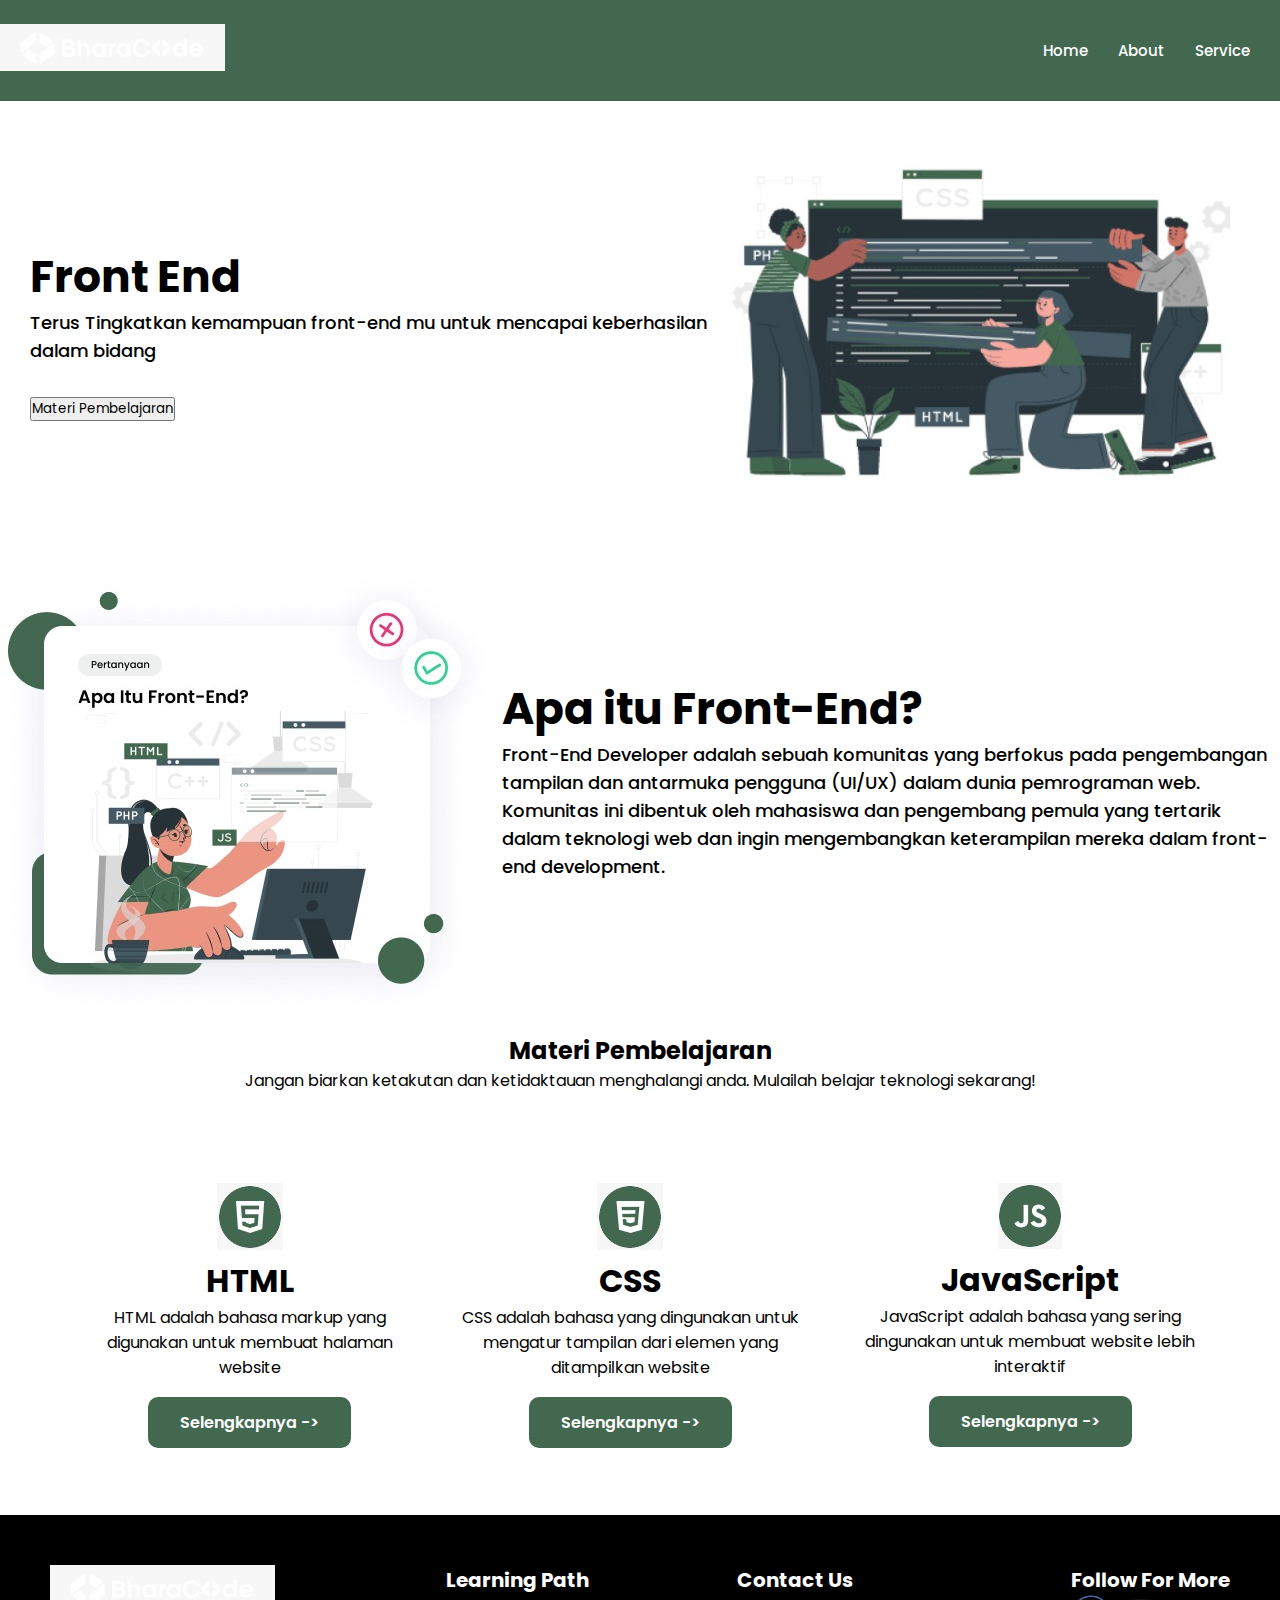
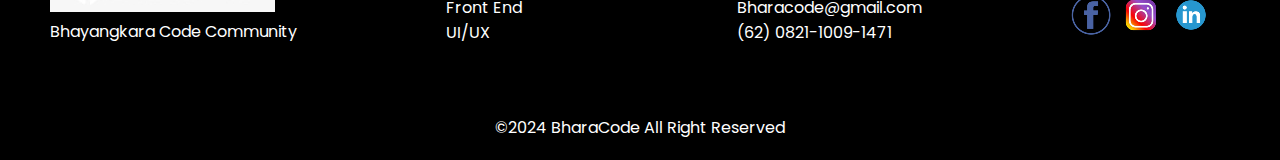
<file: index.html>
<!DOCTYPE html>
<html lang="en">
<head>
    <meta charset="UTF-8">
    <meta name="viewport" content="width=device-width, initial-scale=1.0">
    <link rel="stylesheet" href="style.css">
    <title>Front End - mochamad galih pradipta</title>
</head>
<body>
    <!-- nav -->
    <nav>
        <div class="navbar container">
            <div class="gbr1">
                <img src="IMG/gambar1.jpg" alt="Gambar1"/>
            </div>
            <ul class="navbar-items">
                <li><a href="#home.html">Home</a></li>
                <li><a href="about.html">About</a></li>
                <li><a href="service.html">Service</a></li>
            </ul>
        </div>
    </nav>
    <!-- nav -->

    <!-- bagian 1 -->
    <section id="P1" class="section-padding">
        <div class="P1 container">
            <div class="P1-text">
                <h3>Front End</h3>
                <p>Terus Tingkatkan kemampuan front-end mu untuk mencapai keberhasilan dalam bidang</p>
                <button class="scroll-button" onclick="scrollDown()">Materi Pembelajaran</button>
            </div>
            <div class="P1-img">
                <img src="IMG/gambar2.jpg" alt="P1"/>
            </div>
        </div>
    </section>
    <!-- bagian 1 -->

    <!-- Script untuk scrolling ke bawah --> 
    <script>
        function scrollDown() {
            window.scrollTo({
                top: document.body.scrollHeight,
                behavior: 'smooth'
            });
        }
    </script>
    <!-- Script untuk scrolling ke bawah --> 


    <!-- bagian 2 -->
    <section id="P2" class="section-padding">
        <div class="P2 container">
            <div class="P2-img">
                <img src="IMG/gambar3.jpg" alt="P2"/>
            </div>
            <div class="P2-text">
                <h3>Apa itu Front-End?</h3>
                <p>Front-End Developer adalah sebuah komunitas yang berfokus pada pengembangan tampilan dan antarmuka pengguna (UI/UX) dalam dunia pemrograman web. Komunitas ini dibentuk oleh mahasiswa dan pengembang pemula yang tertarik dalam teknologi web dan ingin mengembangkan keterampilan mereka dalam front-end development.</p>
            </div>
        </div>
    </section>
    <!-- bagian 2 -->

    <!-- bagian 3 -->
    <section id="P3" class="section-padding">
        <div class="P3 container">
            <div class="P3-text">
                <h2>Materi Pembelajaran</h2>
                <p>Jangan biarkan ketakutan dan ketidaktauan menghalangi anda. Mulailah belajar teknologi sekarang!</p>
            </div>
        </div>
    </section>
    <!-- bagian 3 -->

    <!-- bagian 4 -->
    <section id="P4" class="section-padding">
        <div class="P4 container">
            <div class="P4-img-1">
            </div>
            <div class="P4-text-1">
                <img src="IMG/html.jpeg" alt="html"/>
                <h1>HTML</h1>
                <p>HTML adalah bahasa markup yang digunakan untuk membuat halaman website</p>
                <a href="html.page/html.html">Selengkapnya -></a>
            </div>
            <div class="P4-img-2">
            </div>
            <div class="P4-text-2">
                <img src="IMG/css.jpeg" alt="css"/>
                <h1>CSS</h1>
                <p>CSS adalah bahasa yang dingunakan untuk mengatur tampilan dari elemen yang ditampilkan website</p>
                <a href="js.page/js.html">Selengkapnya -></a>
            </div>
            <div class="P4-img-3">
            </div>
            <div class="P4-text-3">
                <img src="IMG/js.jpeg" alt="js"/>
                <h1>JavaScript</h1>
                <p>JavaScript adalah bahasa yang sering dingunakan untuk membuat website lebih interaktif</p>
                <a href="js.page/js.html">Selengkapnya -></a>
            </div>
        </div>
    </section>
    <!-- bagian 4 -->

    <!-- bagian 5 -->
    <div class="footer">
        <div class="P5 container">
            <div class="P5-img-1">
                <img src="IMG/gambar1.jpg" alt="logo"/>
                <p>Bhayangkara Code Community</p>
            </div>
            <ul class="path">
                <h1>Learning Path</h1>
                <li><a href="#">Front End</a></li>
                <li><a href="#">UI/UX</a></li>
            </ul>
            <ul class="contact">
                <h1>Contact Us</h1>
                <li><a href="#">Bharacode@gmail.com</a></li>
                <li><a href="#">(62) 0821-1009-1471</a></li>
            </ul>
            <div class="sosmed">
                <h1>Follow For More</h1>
                <div class="img-sosmed">
                    <div class="img-sosmed-1">
                        <img src="IMG/fb.png" alt="fb"/>
                    </div>
                    <div class="img-sosmed-2">
                        <img src="IMG/ig.png" alt="ig"/>
                    </div>
                    <div class="img-sosmed-3">
                        <img src="IMG/in.png" alt="in"/>
                    </div>
                </div>
        </div>
    </div>
    <div class="copyright">
        <p>©2024 BharaCode All Right Reserved</p>
    </div>
</div>
    <!-- bagian 5 -->
</body>
</html>
</file>
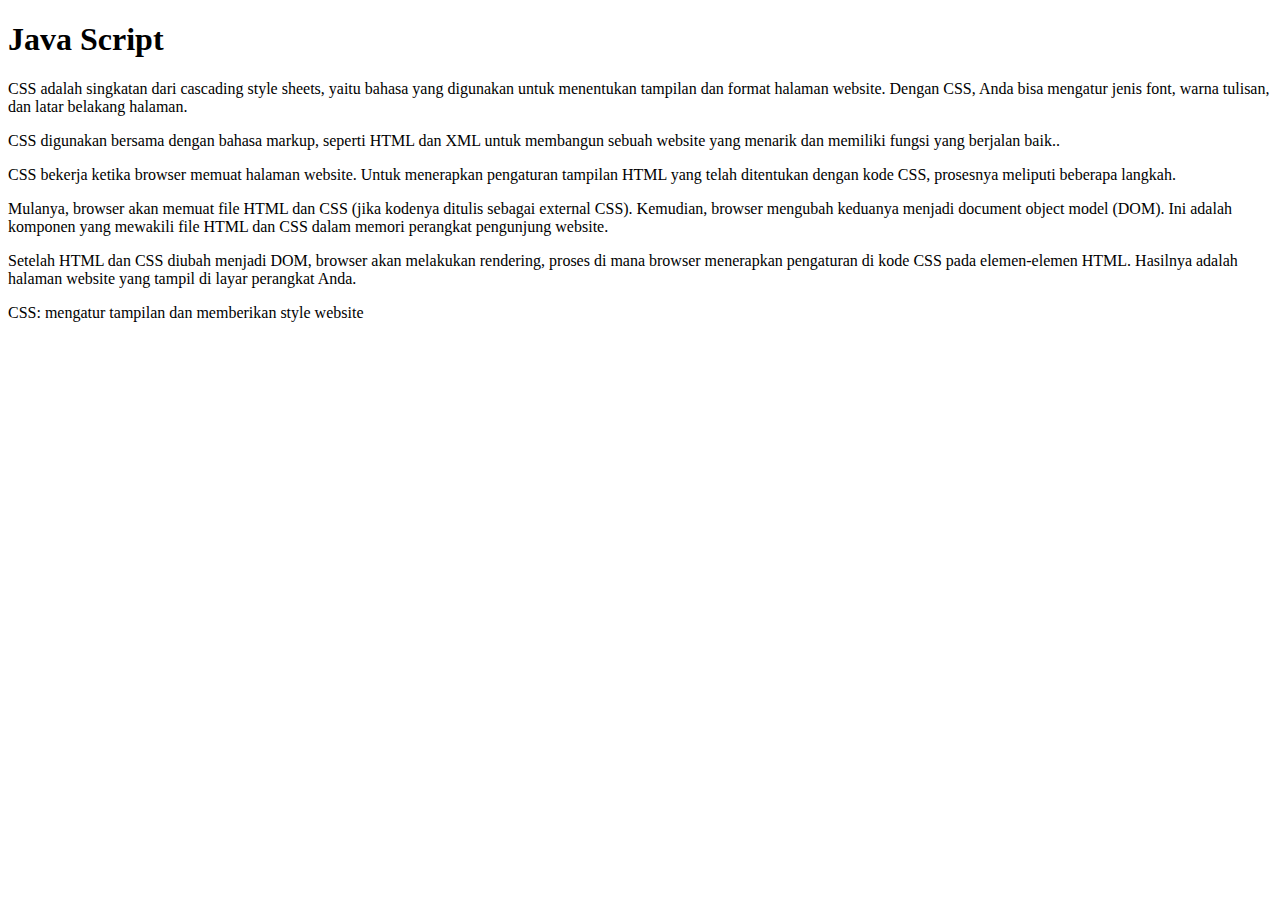
<file: css.html>
<!DOCTYPE html>
<html lang="en">
<head>
    <meta charset="UTF-8">
    <meta name="viewport" content="width=device-width, initial-scale=1.0">
    <title>Document</title>
</head>
<body>
    <h1>Java Script</h1>
        <p>CSS adalah singkatan dari cascading style sheets, yaitu bahasa yang digunakan untuk menentukan tampilan dan format halaman website. Dengan CSS, Anda bisa mengatur jenis font, warna tulisan, dan latar belakang halaman.</p>

         <p> CSS digunakan bersama dengan bahasa markup, seperti HTML dan XML untuk membangun sebuah website yang menarik dan memiliki fungsi yang berjalan baik..</p>

        <p>CSS bekerja ketika browser memuat halaman website. Untuk menerapkan pengaturan tampilan HTML yang telah ditentukan dengan kode CSS, prosesnya meliputi beberapa langkah. </p>

           <p></p> Mulanya, browser akan memuat file HTML dan CSS (jika kodenya ditulis sebagai external CSS). Kemudian, browser mengubah keduanya menjadi document object model (DOM). Ini adalah komponen yang mewakili file HTML dan CSS dalam memori perangkat pengunjung website.</p>
            
            <p>Setelah HTML dan CSS diubah menjadi DOM, browser akan melakukan rendering, proses di mana browser menerapkan pengaturan di kode CSS pada elemen-elemen HTML. Hasilnya adalah halaman website yang tampil di layar perangkat Anda.</p>

        <p>CSS: mengatur tampilan dan memberikan style website</p>
        
</body>
</html>
</file>
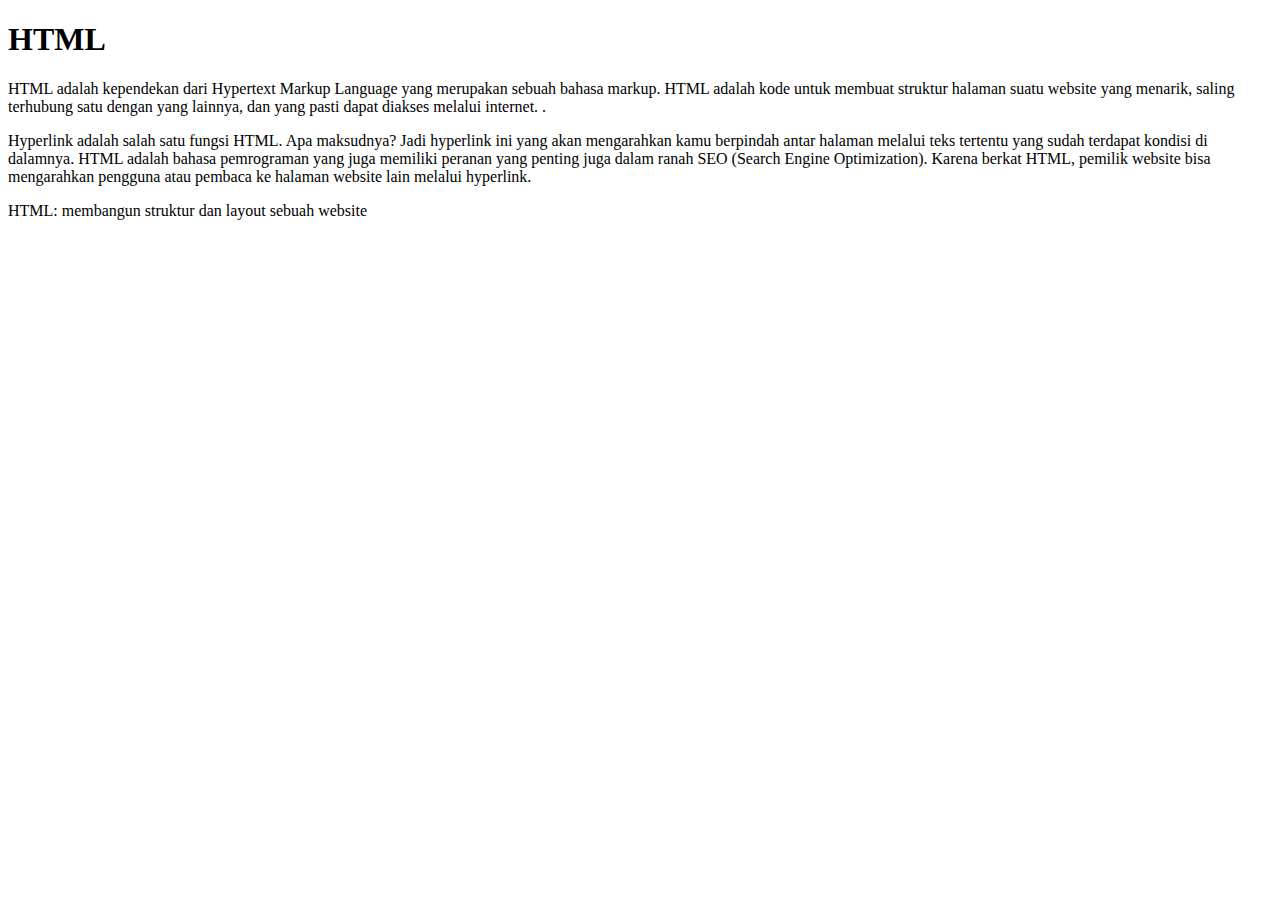
<file: html.html>
<!DOCTYPE html>
<html lang="en">
<head>
    <meta charset="UTF-8">
    <meta name="viewport" content="width=device-width, initial-scale=1.0">
    <title>Document</title>
</head>
<body>
    <h1>HTML</h1>
        <p>HTML adalah kependekan dari Hypertext Markup Language yang merupakan sebuah bahasa markup. HTML adalah kode untuk membuat struktur halaman suatu website yang menarik, saling terhubung satu dengan yang lainnya, dan yang pasti dapat diakses melalui internet. .</p>

        <p>Hyperlink adalah salah satu fungsi HTML. Apa maksudnya? Jadi hyperlink ini yang akan mengarahkan kamu berpindah antar halaman melalui teks tertentu yang sudah terdapat kondisi di dalamnya. HTML adalah bahasa pemrograman yang juga memiliki peranan yang penting juga dalam ranah SEO (Search Engine Optimization). Karena berkat HTML, pemilik website bisa mengarahkan pengguna atau pembaca ke halaman website lain melalui hyperlink.</p>

        <p>HTML: membangun struktur dan layout sebuah website</p>
        
</body>
</html>
</file>
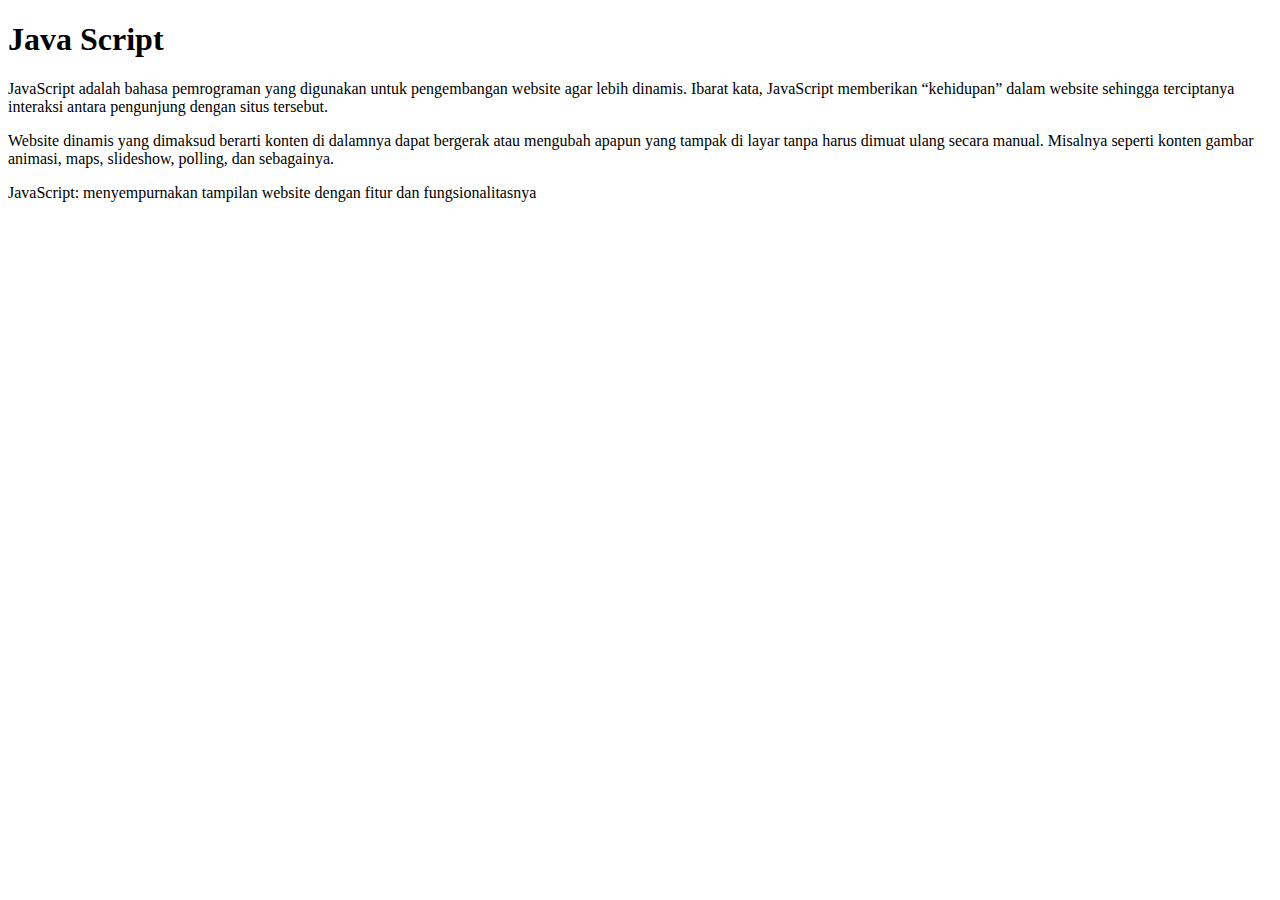
<file: js.html>
<!DOCTYPE html>
<html lang="en">
<head>
    <meta charset="UTF-8">
    <meta name="viewport" content="width=device-width, initial-scale=1.0">
    <title>Document</title>
</head>
<body>
    <h1>Java Script</h1>
        <p>JavaScript adalah bahasa pemrograman yang digunakan untuk pengembangan website agar lebih dinamis. Ibarat kata, JavaScript memberikan “kehidupan” dalam website sehingga terciptanya interaksi antara pengunjung dengan situs tersebut.</p>

        <p>Website dinamis yang dimaksud berarti konten di dalamnya dapat bergerak atau mengubah apapun yang tampak di layar tanpa harus dimuat ulang secara manual. Misalnya seperti konten gambar animasi, maps, slideshow, polling, dan sebagainya.</p>

        <p>JavaScript: menyempurnakan tampilan website dengan fitur dan fungsionalitasnya</p>
        
</body>
</html>
</file>
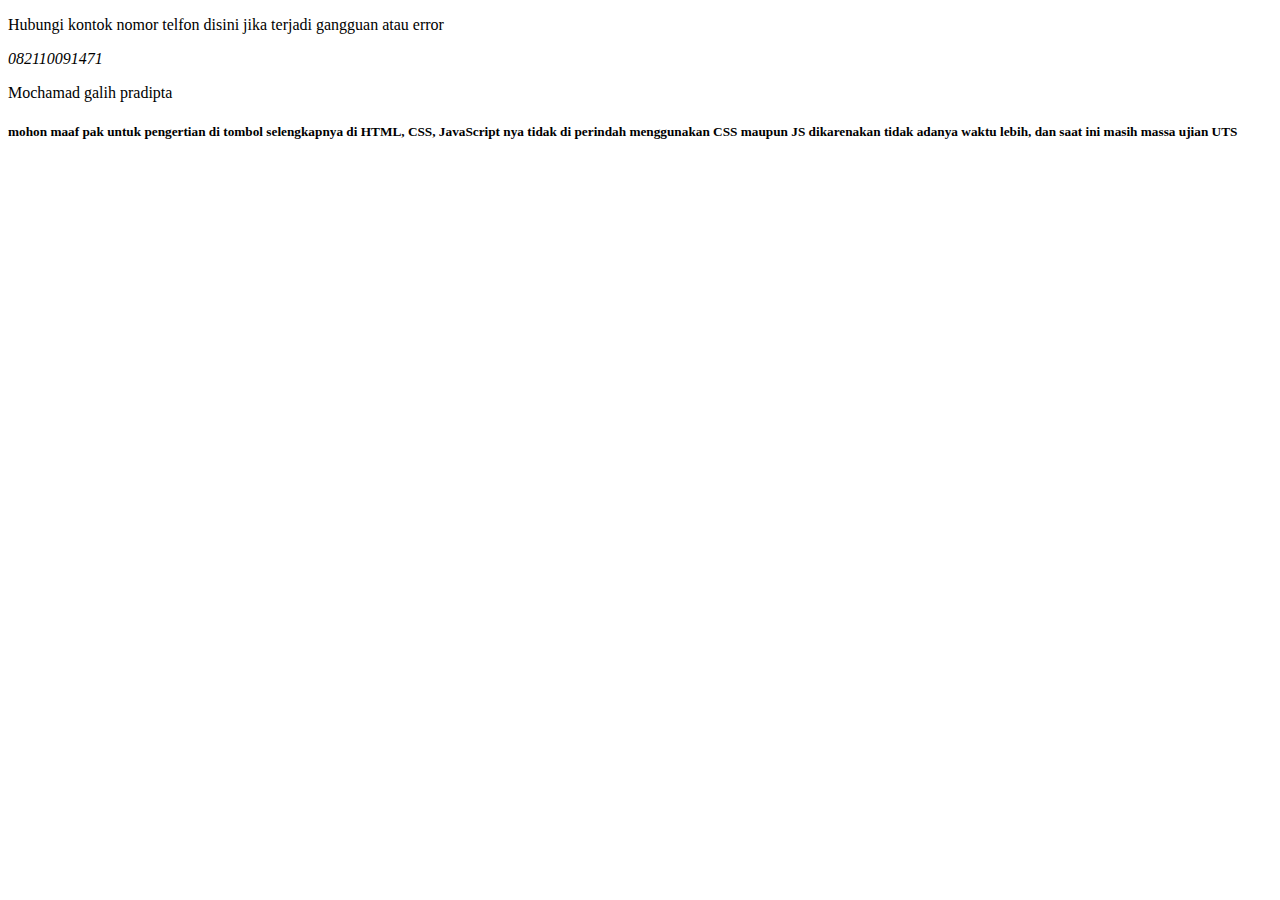
<file: service.html>
<!DOCTYPE html>
<html lang="en">
<head>
    <meta charset="UTF-8">
    <meta name="viewport" content="width, initial-scale=1.0">
    <title>Document</title>
</head>
<body>
    <p>Hubungi kontok nomor telfon disini jika terjadi gangguan atau error</p>
    <i>082110091471</i>
    <p>Mochamad galih pradipta</p>
    <h5>mohon maaf pak untuk pengertian di tombol selengkapnya di HTML, CSS, JavaScript nya tidak di perindah menggunakan CSS maupun JS dikarenakan tidak adanya waktu lebih, dan saat ini masih massa ujian UTS</h5>
</body>
</html>
</file>
<file: style.css>
@import url("https://fonts.googleapis.com/css2?family=Poppins:ital,wght@0,100;0,200;0,300;0,400;0,500;0,600;0,700;0,800;0,900;1,100;1,200;1,300;1,400;1,500;1,600;1,700;1,800;1,900&display=swap");

*{
    margin: 0;
    padding: 0;
    box-sizing:border-box;
    list-style-type: none;
    text-decoration: none;
    font-family: "Poppins", sans-serif;
}

:root{
    --main-color: #436850;
}

/* navbar */
nav {
    background-color: var(--main-color);
}

.navbar-container{
    max-width: 1200px;
    width: 90%;
    margin: 0 auto;
}

.navbar {
    display: flex;
    justify-content: space-between;
    align-items: center;
    padding: 8px 0;
}

.navbar .navbar-items {
    display: flex;
    gap: 30px;
    padding: 30px
}
.navbar .navbar-items a{
    color: white;
    font-size: 15px;
    font-weight: 500;
}

.navbar .navbar-items a:hover {
    opacity: 0.5;
}
/* navbar */

/* P1 */
.P1{
    display: flex;
    align-items: center;
    margin: 0 auto;
    padding: 30px;
}

.P1-scroll{
    scroll-behavior: smooth;

    a {
        text-decoration: none;
        color: black;
    }

    #down {
        margin-top: 100%;
        padding-bottom: 25%;
    }
}

.P1-text a{
    scroll-behavior: smooth;

    a {
        text-decoration: none;
        color: black;
    }

    #down {
        margin-top: 100%;
        padding-bottom: 25%;
    }
}

.P1 .P1-text h3{
    font-size: 44px;
    font-weight: 700;
}

.P1 .P1-text p{
    font-size: 18px;
    font-weight: 500;
    line-height: 28px;
    margin-bottom: 30px;
}

.P1 .P1-text a{
    background-color: var(--main-color);
    font-size: 16px;
    font-weight: 600;
    color: white;
    padding: 14px 32px;
    border-radius: 10px;
    transition-duration: 200ms;
}

.P1 .P1-text a:hover{
    opacity: 0.8;
}

.P1 .P1-img img{
    width: 540px;
    height: 395px;
    padding: 20px;
}
/* P1 */

/* P2 */
.P2{
    display: flex;
    align-items: center;
    margin: 0 auto;
}

.P2 .P2-text h3{
    font-size: 44px;
    font-weight: 700;
}

.P2 .P2-text p{
    font-size: 18px;
    font-weight: 500;
    line-height: 28px;
    margin-bottom: 30px;
}
/* P2 */

/* P3 */
.P3{
    display: flex;
    justify-content: center;
    padding: 10px;
}

.P3 .P3-text {
    text-align: center;
}
/* P3 */

/* P4 */
.P4{
    display: flex;
    justify-content: center;
    padding: 80px;
    gap: 20px;
}

.P4 .P4-text-1 p, .P4-text-2 p, .P4-text-3 p{
    margin-bottom: 30px;
}

.P4-img-1, .P4-img-2, .P4-img-3{
    display: flex;
    justify-content: center;
    gap: 40px;
}


.P4 .P4-text-1 h1, .P4-text-2 h1, .P4-text-3 h1{
    color: black;
}

.P4 .P4-text-1, .P4-text-2, .P4-text-3{
  text-align: center; 
}

.P4 .P4-text-1 a{
    background-color: var(--main-color);
    font-size: 16px;
    font-weight: 600;
    color: white;
    padding: 14px 32px;
    border-radius: 10px;
    transition-duration: 200ms;
}

.P4 .P4-text-1 a:hover{
    opacity: 0.8;
}

.P4 .P4-text-2 a{
    background-color: var(--main-color);
    font-size: 16px;
    font-weight: 600;
    color: white;
    padding: 14px 32px;
    border-radius: 10px;
    transition-duration: 200ms;
}

.P4 .P4-text-2 a:hover{
    opacity: 0.8;
}

.P4 .P4-text-3 a{
    background-color: var(--main-color);
    font-size: 16px;
    font-weight: 600;
    color: white;
    padding: 14px 32px;
    border-radius: 10px;
    transition-duration: 200ms;
}

.P4 .P4-text-3 a:hover{
    opacity: 0.8;
}
/* P4 */

/* P5 */
.footer{
    background-color: black;
}

.P5{
    display: flex;
    justify-content: space-between;
    padding: 50px;
    gap: 30px;
}

.P5 .P5-img-1 p{
    color: white;
}

.P5 .path h1, .contact h1, .sosmed h1 {
    font-size: 20px;
}

.P5 .path a, h1{
    color: white;
}

.P5 .path a:hover{
    opacity: 0.6;
}

.P5 .contact a:hover{
    opacity: 0.6;
}

.P5 .contact a{
    color: white;
}

.P5 .P5-img-1 p{
    text-align: center;
}

.sosmed .img-sosmed{
    display: flex;
    gap: 10px;
}

.sosmed .img-sosmed-1:hover{
    opacity: 0.7;
}

.sosmed .img-sosmed-2:hover{
    opacity: 0.7;
}

.sosmed .img-sosmed-3:hover{
    opacity: 0.7;
}

.copyright{
    text-align: center;
    color: white;
    padding: 20px;
}
/* P5 */


/* Responsive */
@media (max-width: 767px){
    .P1, .P2, .P3, .P4{
        flex-direction: column;
    }
}
</file>
